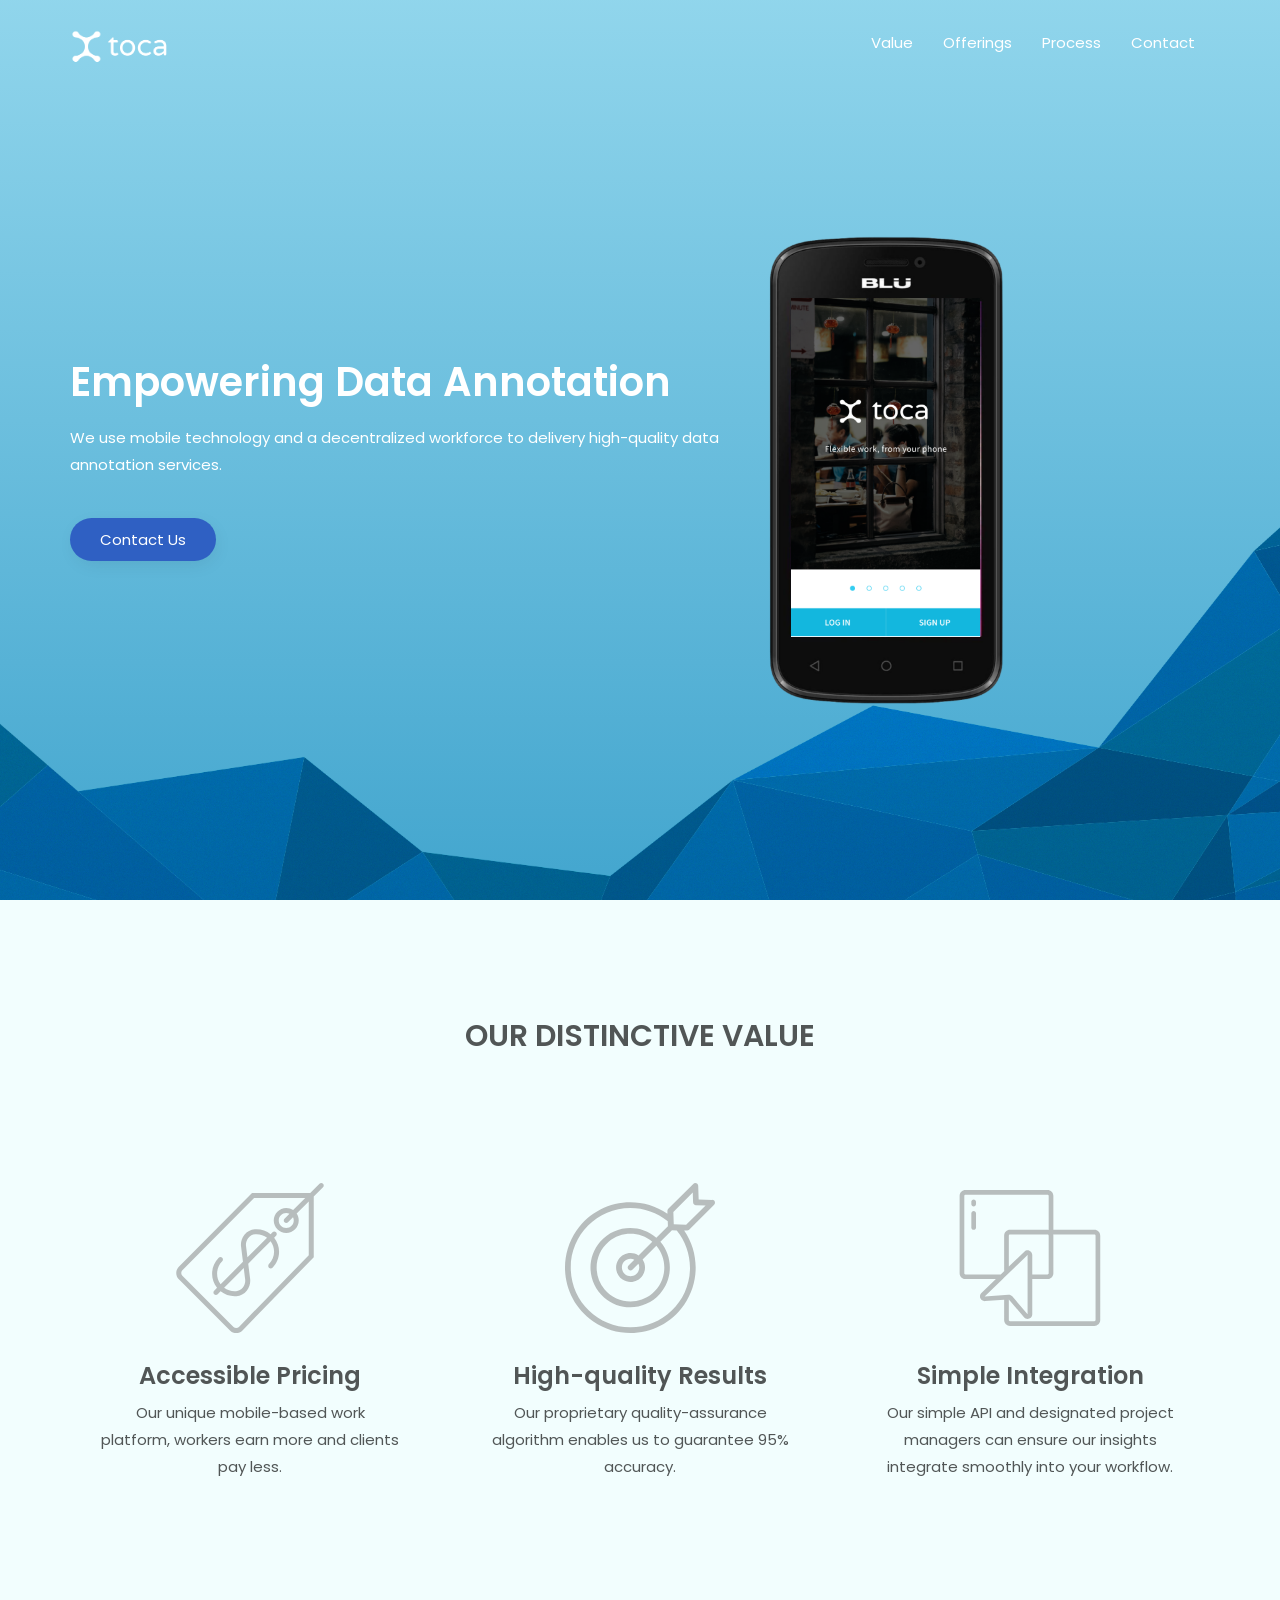
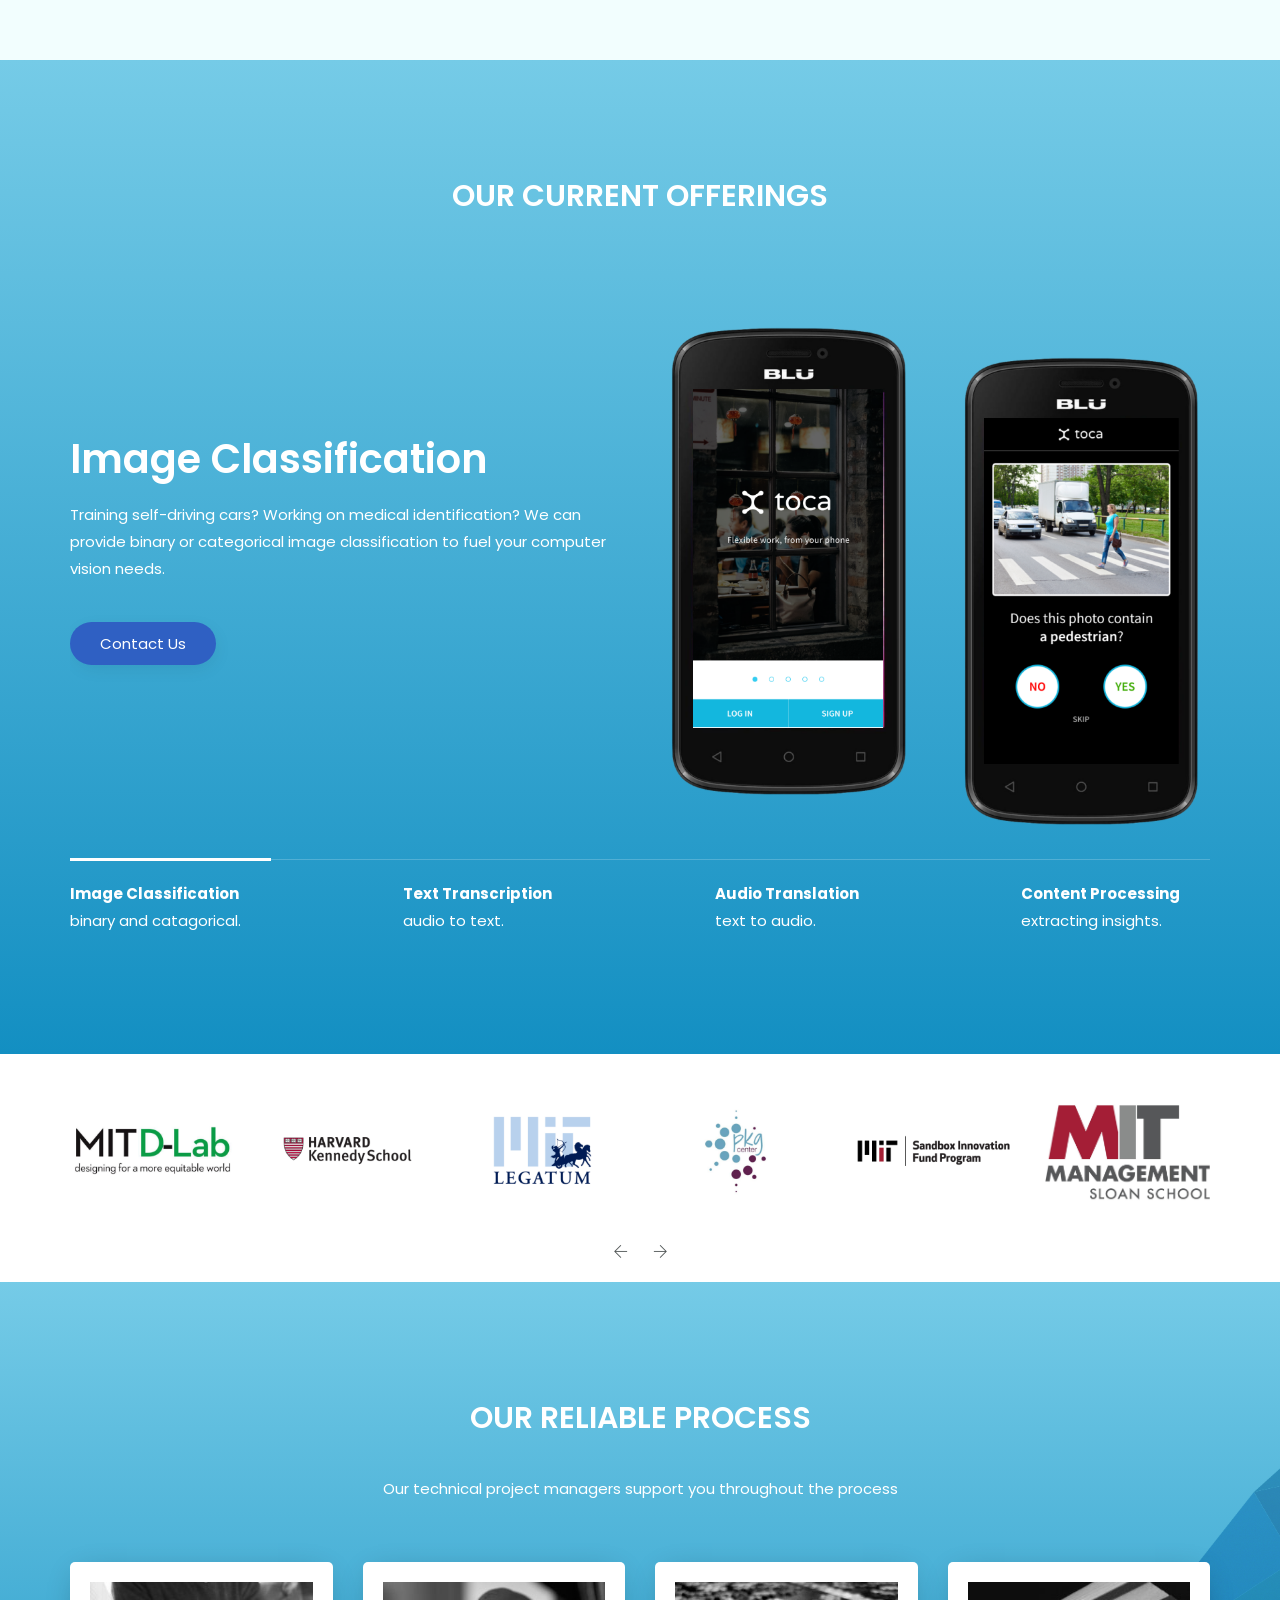
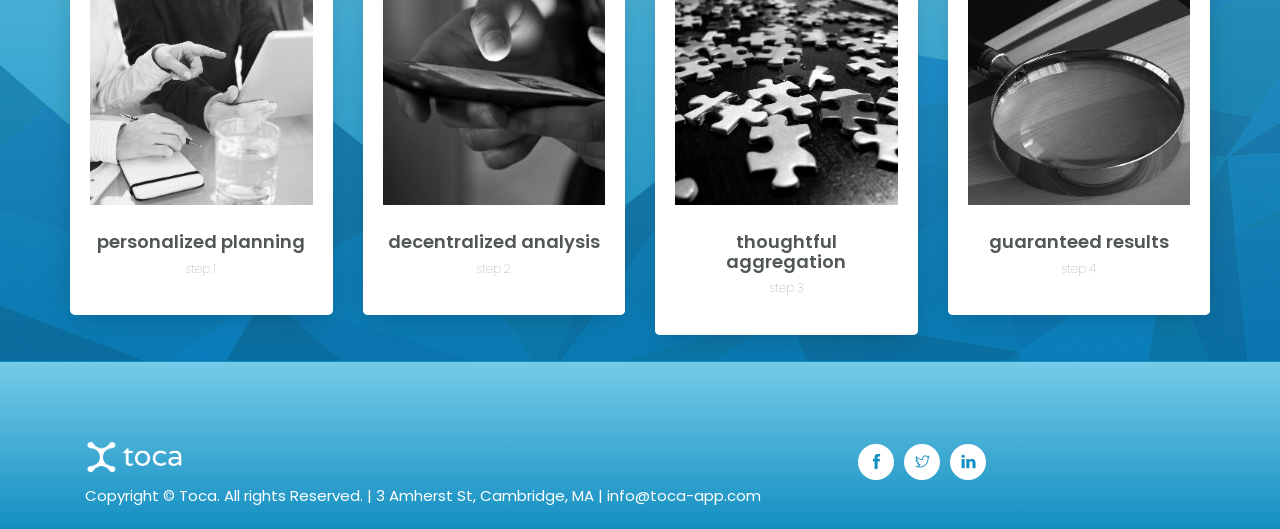
<file: index.html>
<!doctype html>
<html class="no-js" lang="zxx">

<head>
    <!-- Global site tag (gtag.js) - Google Analytics -->
    <script async src="https://www.googletagmanager.com/gtag/js?id=UA-131176114-1"></script>
    <script>
        window.dataLayer = window.dataLayer || [];

        function gtag() {
            dataLayer.push(arguments);
        }
        gtag('js', new Date());

        gtag('config', 'UA-131176114-1');
        gtag('send', 'pageview');
    </script>

    <meta charset="utf-8">
    <meta name="author" content="Toca-App">
    <meta name="description" content="Data annotation service company">
    <meta http-equiv="x-ua-compatible" content="ie=edge">
    <meta name="viewport" content="width=device-width, initial-scale=1.0">
    <title>Toca: Client Page</title>
    <link rel="apple-touch-icon" href="images/apple-touch-icon.png">
    <link rel="shortcut icon" type="image/ico" href="images/favicon.png" />
    <link rel="stylesheet" href="css/bootstrap.min.css">
    <link rel="stylesheet" href="css/owl.carousel.min.css">
    <link rel="stylesheet" href="css/themify-icons.css">
    <link rel="stylesheet" href="css/magnific-popup.css">
    <link rel="stylesheet" href="css/animate.css">
    <link rel="stylesheet" href="css/normalize.css">
    <link rel="stylesheet" href="style.css">
    <link rel="stylesheet" href="css/responsive.css">
    <script src="js/vendor/modernizr-2.8.3.min.js"></script>
</head>

<body data-spy="scroll" data-target="#primary-menu">
    <div class="preloader">
        <div class="sk-folding-cube">
            <div class="sk-cube1 sk-cube"></div>
            <div class="sk-cube2 sk-cube"></div>
            <div class="sk-cube4 sk-cube"></div>
            <div class="sk-cube3 sk-cube"></div>
        </div>
    </div>
    <div class="mainmenu-area" data-spy="affix" data-offset-top="100">
        <div class="container">
            <div class="navbar-header">
                <a href="#" class="navbar-brand logo">
                    <img src="images/icon.png" width="100px">
                </a>
            </div>
            <nav class="collapse navbar-collapse navbar-mobile" id="primary-menu">
                <ul class="nav navbar-nav navbar-right">
                    <li><a href="#value">Value</a></li>
                    <li><a href="#offerings">Offerings</a></li>
                    <li><a href="#process">Process</a></li>
                    <li><a href="contact.html">Contact</a></li>
                </ul>
            </nav>
        </div>
    </div>
    <header class="header-area overlay full-height relative v-center" id="home-page">
        <div class="absolute anlge-bg"></div>
        <div class="container">
            <div class="row v-center">
                <div class="col-xs-12 col-md-7 header-text">
                    <h2>Empowering Data Annotation</h2>
                    <p>We use mobile technology and a decentralized workforce to delivery high-quality data annotation services.</p>
                    <a href="contact.html" class="button">Contact Us</a>
                </div>
                <div class="col-xs-6 col-md-3 phone-img">
                    <div class="phone-img" data-animation="animated fadeInRight">
                        <img src="images/offerings/screen-log.png" alt="">
                    </div>
                </div>
            </div>
        </div>
    </header>
    <section class="gray-bg section-padding" id="value">
        <div class="container">
            <div class="row">
                <div class="col-xs-12 col-sm-6 col-sm-offset-3 text-center">
                    <div class="page-title">
                        <h2>Our Distinctive Value</h2>
                    </div>
                </div>
            </div>
            <div class="row">
                <div class="col-xs-12 col-sm-6 col-md-4">
                    <div class="box">
                        <div class="box-icon">
                            <img src="images/value/price.svg" alt="" width="150">
                        </div>
                        <h3>Accessible Pricing</h3>
                        <p>Our unique mobile-based work platform, workers earn more and clients pay less.</p>
                    </div>
                </div>
                <div class="col-xs-12 col-sm-6 col-md-4">
                    <div class="box">
                        <div class="box-icon">
                            <img src="images/value/quality.svg" alt="" width="150">
                        </div>
                        <h3>High-quality Results</h3>
                        <p>Our proprietary quality-assurance algorithm enables us to guarantee 95% accuracy.</p>
                    </div>
                </div>
                <div class="col-xs-12 col-sm-6 col-md-4">
                    <div class="box">
                        <div class="box-icon">
                            <img src="images/value/integration.svg" alt="" width="150">
                        </div>
                        <h3>Simple Integration</h3>
                        <p>Our simple API and designated project managers can ensure our insights integrate smoothly into your workflow.</p>
                    </div>
                </div>
            </div>
        </div>
    </section>
    <section class="angle-bg sky-bg section-padding" id="offerings">
        <div class="container">
            <div class="row">
                <div class="col-xs-12 col-sm-6 col-sm-offset-3 text-center">
                    <div class="page-title">
                        <h2>Our Current Offerings</h2>
                    </div>
                </div>
            </div>
            <div class="row">
                <div class="col-xs-12">
                    <div id="caption_slide" class="carousel slide caption-slider" data-ride="carousel">
                        <div class="carousel-inner" role="listbox">
                            <div class="item active row">
                                <div class="v-center">
                                    <div class="col-xs-12 col-md-6">
                                        <div class="caption-title" data-animation="animated fadeInUp">
                                            <h2>Image Classification</h2>
                                        </div>
                                        <div class="caption-desc" data-animation="animated fadeInUp">
                                            <p>Training self-driving cars? Working on medical identification? We can provide binary or categorical image classification to fuel your computer vision needs.</p>
                                        </div>
                                        <div class="caption-button" data-animation="animated fadeInUp">
                                            <a href="contact.html" class="button">Contact Us</a>
                                        </div>
                                    </div>
                                    <div class="col-xs-6 col-md-3">
                                        <div class="caption-photo one" data-animation="animated fadeInRight">
                                            <img src="images/offerings/screen-log.png" alt="">
                                        </div>
                                    </div>
                                    <div class="col-xs-6 col-md-3">
                                        <div class="caption-photo two" data-animation="animated fadeInRight">
                                            <img src="images/offerings/screen-image.png" alt="">
                                        </div>
                                    </div>
                                </div>
                            </div>
                            <div class="item row">
                                <div class="v-center">
                                    <div class="col-xs-12 col-md-6">
                                        <div class="caption-title" data-animation="animated fadeInUp">
                                            <h2>Text Transcription</h2>
                                        </div>
                                        <div class="caption-desc" data-animation="animated fadeInUp">
                                            <p>Voice recognition? Instant translations? We can provide text transcription services to fuel your natural language processing development. </p>
                                        </div>
                                        <div class="caption-button" data-animation="animated fadeInUp">
                                            <a href="contact.html" class="button">Contact Us</a>
                                        </div>
                                    </div>
                                    <div class="col-xs-6 col-md-3">
                                        <div class="caption-photo one" data-animation="animated fadeInRight">
                                            <img src="images/offerings/screen-log.png" alt="">
                                        </div>
                                    </div>
                                    <div class="col-xs-6 col-md-3">
                                        <div class="caption-photo two" data-animation="animated fadeInRight">
                                            <img src="images/offerings/screen-text.png" alt="">
                                        </div>
                                    </div>
                                </div>
                            </div>
                            <div class="item row">
                                <div class="v-center">
                                    <div class="col-xs-12 col-md-6">
                                        <div class="caption-title" data-animation="animated fadeInUp">
                                            <h2>Audio Translation</h2>
                                        </div>
                                        <div class="caption-desc" data-animation="animated fadeInUp">
                                            <p>Voice rendering? Personal assistant development? We can provide audio translation to fuel your AI development.</p>
                                        </div>
                                        <div class="caption-button" data-animation="animated fadeInUp">
                                            <a href="contact.html" class="button">Contact Us</a>
                                        </div>
                                    </div>
                                    <div class="col-xs-6 col-md-3">
                                        <div class="caption-photo one" data-animation="animated fadeInRight">
                                            <img src="images/offerings/screen-log.png" alt="">
                                        </div>
                                    </div>
                                    <div class="col-xs-6 col-md-3">
                                        <div class="caption-photo two" data-animation="animated fadeInRight">
                                            <img src="images/offerings/screen-audio.png" alt="">
                                        </div>
                                    </div>
                                </div>
                            </div>
                            <div class="item row">
                                <div class="v-center">
                                    <div class="col-xs-12 col-md-6">
                                        <div class="caption-title" data-animation="animated fadeInUp">
                                            <h2>Content Processing</h2>
                                        </div>
                                        <div class="caption-desc" data-animation="animated fadeInUp">
                                            <p>Document classification? Summarizing? We can provide content processing to simplify your processes and workflows.</p>
                                        </div>
                                        <div class="caption-button" data-animation="animated fadeInUp">
                                            <a href="contact.html" class="button">Contact Us</a>
                                        </div>
                                    </div>
                                    <div class="col-xs-6 col-md-3">
                                        <div class="caption-photo one" data-animation="animated fadeInRight">
                                            <img src="images/offerings/screen-log.png" alt="">
                                        </div>
                                    </div>
                                    <div class="col-xs-6 col-md-3">
                                        <div class="caption-photo two" data-animation="animated fadeInRight">
                                            <img src="images/offerings/screen-menu-2.png" alt="">
                                        </div>
                                    </div>
                                </div>
                            </div>
                        </div>
                        <ol class="carousel-indicators caption-indector">
                            <li data-target="#caption_slide" data-slide-to="0" class="active">
                                <strong>Image Classification </strong> binary and catagorical.
                            </li>
                            <li data-target="#caption_slide" data-slide-to="1">
                                <strong>Text Transcription </strong> audio to text.
                            </li>
                            <li data-target="#caption_slide" data-slide-to="2">
                                <strong>Audio Translation </strong> text to audio.
                            </li>
                            <li data-target="#caption_slide" data-slide-to="3">
                                <strong>Content Processing</strong> extracting insights.
                            </li>
                        </ol>
                    </div>
                </div>
            </div>
        </div>
    </section>

    <section class="network-panel" id="network-panel">
        <div class="container">
            <div class="row text-center">
                <div class="col-xs-12">
                    <div class="clients">
                        <div class="item">
                            <img src="images/network/dlab.png" alt="D-Lab">
                        </div>
                        <div class="item">
                            <img src="images/network/hks.png" alt="Harvard Kennedy School">
                        </div>
                        <div class="item">
                            <img src="images/network/legatum.png" alt="Legatum Center">
                        </div>
                        <div class="item">
                            <img src="images/network/pkg.png" alt="PKG Center">
                        </div>
                        <div class="item">
                            <img src="images/network/sandbox.png" alt="Sandbox">
                        </div>
                        <div class="item">
                            <img src="images/network/mit_sloan_logo.jpg" alt="MIT Sloan">
                        </div>
                    </div>
                </div>
            </div>
        </div>
    </section>

    <section class="footer-area relative sky-bg full-height-footer" id="process">
        <div class="absolute footer-bg"></div>
        <div class="footer-top">
            <div class="container">
                <div class="row">
                    <div class="col-xs-12 col-sm-6 col-sm-offset-3 text-center">
                        <div class="page-title">
                            <h2>Our Reliable Process</h2>
                            <p>Our technical project managers support you throughout the process</p>
                        </div>
                    </div>
                </div>
                <div class="row">
                    <div class="col-xs-12 col-sm-6 col-md-3">
                        <div class="single-step">
                            <div class="step-photo">
                                <img src="images/process/conversation.jpg" alt="">
                            </div>
                            <div>
                                </br>
                                <h4>personalized planning</h4>
                                <h6>step 1</h6>
                            </div>
                            <h5 class="social-menu">
                                through a personal conversation, we will craft a service plan together.
                            </h5>
                        </div>
                    </div>
                    <div class="col-xs-12 col-sm-6 col-md-3">
                        <div class="single-step">
                            <div class="step-photo">
                                <img src="images/process/decentralized.jpg" alt="">
                            </div>
                            <div>
                                </br>
                                <h4>decentralized analysis</h4>
                                <h6>step 2</h6>
                            </div>
                            <h5 class="social-menu">
                                leveraging our decentralized workforce, we will get eyes on your data quickly and efficiently.
                            </h5>
                        </div>
                    </div>
                    <div class="col-xs-12 col-sm-6 col-md-3">
                        <div class="single-step">
                            <div class="step-photo">
                                <img src="images/process/aggregate.jpg" alt="">
                            </div>
                            <div>
                                </br>
                                <h4>thoughtful aggregation</h4>
                                <h6>step 3</h6>
                            </div>
                            <h5 class="social-menu">
                                employing our proprietary aggregation algorithm, we can optimize your results.
                            </h5>
                        </div>
                    </div>
                    <div class="col-xs-12 col-sm-6 col-md-3">
                        <div class="single-step">
                            <div class="step-photo">
                                <img src="images/process/results.jpg" alt="">
                            </div>
                            <div>
                                </br>
                                <h4>guaranteed results</h4>
                                <h6>step 4</h6>
                            </div>
                            <h5 class="social-menu">
                                through our industry-leading process, we guarantee accurate, on-time results.
                            </h5>
                        </div>
                    </div>
                </div>
            </div>
        </div>
        <br>
    </section>
    <footer class="full-height-contact footer-space relative sky-bg" id="contact-page">
        <div class="container">
            <div class="col-xs-12 col-md-8">
                <img src="images/icon.png" width="100px">
                <p>Copyright &copy; Toca. All rights Reserved. | 3 Amherst St, Cambridge, MA | <a href="mailto:info@toca-app.com" style="color: white">info@toca-app.com</a></p>

            </div>
            <div class="col-xs-12 col-md-4">
                <ul class="social-menu">
                    <li><a href="https://www.facebook.com/tocaapp"><i class="ti-facebook"></i></a></li>
                    <li><a href="https://twitter.com/tocaapp"><i class="ti-twitter"></i></a></li>
                    <li><a href="https://www.linkedin.com/company/toca-app/"><i class="ti-linkedin"></i></a></li>
                </ul>
            </div>
        </div>
    </footer>
    <script src="js/vendor/jquery-1.12.4.min.js"></script>
    <script src="js/vendor/bootstrap.min.js"></script>
    <script src="js/owl.carousel.min.js"></script>
    <script src="js/contact-form.js"></script>
    <script src="js/jquery.parallax-1.1.3.js"></script>
    <script src="js/scrollUp.min.js"></script>
    <script src="js/magnific-popup.min.js"></script>
    <script src="js/wow.min.js"></script>
    <script src="js/main.js"></script>
</body>

</html>
</file>
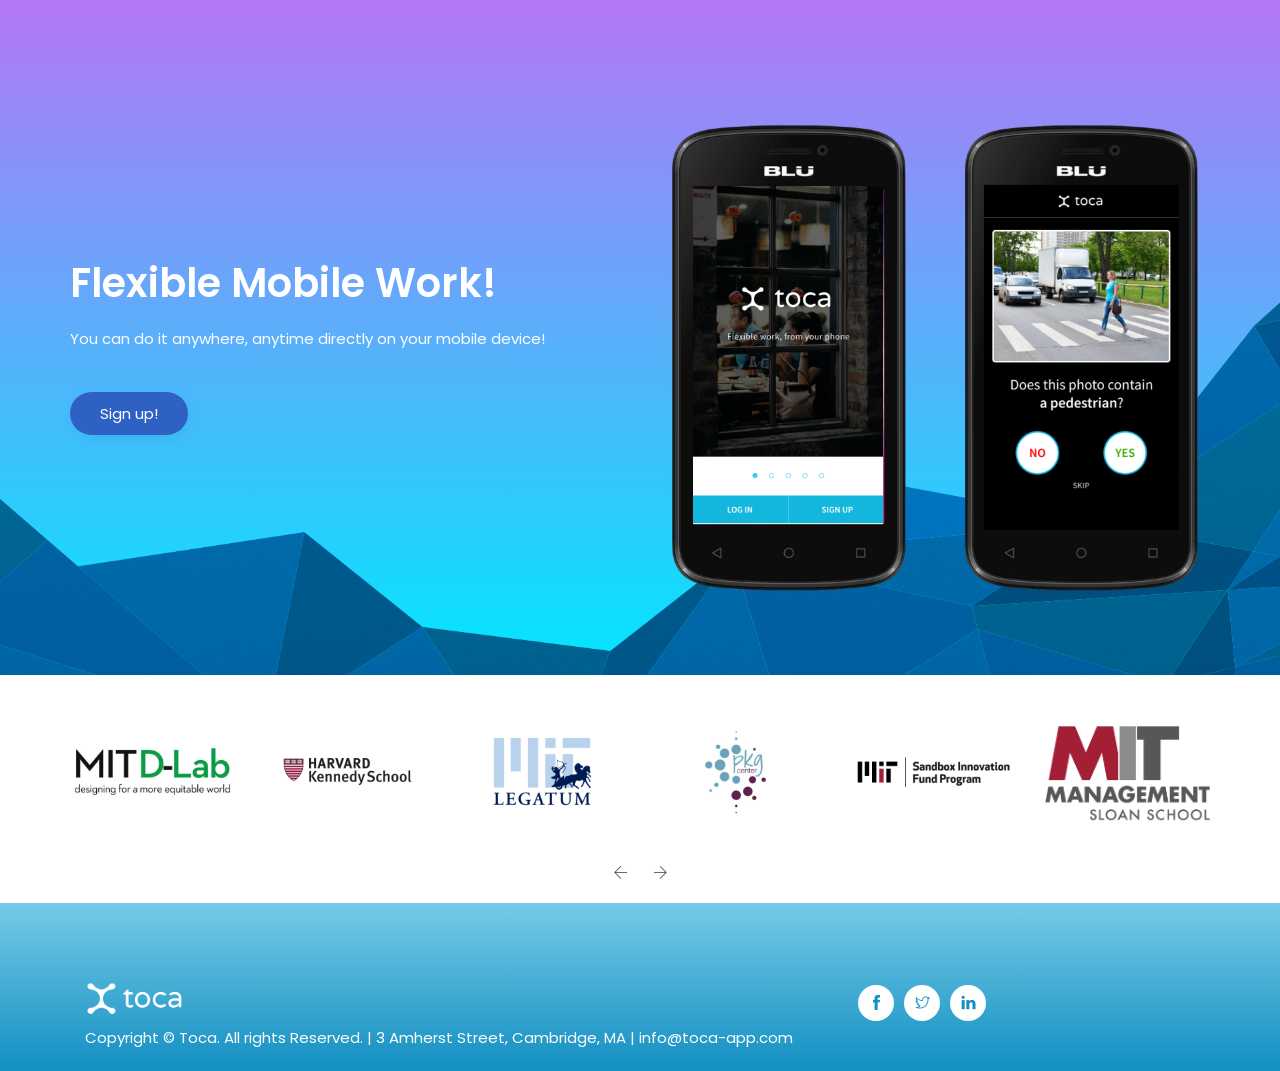
<file: user.html>
<!doctype html>
<html class="no-js" lang="zxx">

<head>
    <!-- Global site tag (gtag.js) - Google Analytics -->
    <script async src="https://www.googletagmanager.com/gtag/js?id=UA-131176114-1"></script>
    <script>
        window.dataLayer = window.dataLayer || [];

        function gtag() {
            dataLayer.push(arguments);
        }
        gtag('js', new Date());

        gtag('config', 'UA-131176114-1');
        gtag('send', 'pageview');
    </script>

    <meta charset="utf-8">
    <meta name="author" content="Toca-App">
    <meta name="description" content="Data annotation service company">
    <meta http-equiv="x-ua-compatible" content="ie=edge">
    <meta name="viewport" content="width=device-width, initial-scale=1.0">
    <title>Toca: User Page</title>
    <link rel="apple-touch-icon" href="images/apple-touch-icon.png">
    <link rel="shortcut icon" type="image/ico" href="images/favicon.png" />
    <link rel="stylesheet" href="css/bootstrap.min.css">
    <link rel="stylesheet" href="css/owl.carousel.min.css">
    <link rel="stylesheet" href="css/themify-icons.css">
    <link rel="stylesheet" href="css/magnific-popup.css">
    <link rel="stylesheet" href="css/animate.css">
    <link rel="stylesheet" href="css/normalize.css">
    <link rel="stylesheet" href="style.css">
    <link rel="stylesheet" href="css/responsive.css">
    <script src="js/vendor/modernizr-2.8.3.min.js"></script>
</head>

<body data-spy="scroll" data-target="#primary-menu">
    <div class="preloader">
        <div class="sk-folding-cube">
            <div class="sk-cube1 sk-cube"></div>
            <div class="sk-cube2 sk-cube"></div>
            <div class="sk-cube4 sk-cube"></div>
            <div class="sk-cube3 sk-cube"></div>
        </div>
    </div>
    <header class="header-area bright-blue-bg relative v-center part-height" id="home-page">
        <div class="absolute anlge-bg"></div>
        <div class="container">
            <div class="row v-center">
                <div class="col-xs-12 col-md-6 header-text">
                    <h2> Flexible Mobile Work!</h2>
                    <p>You can do it anywhere, anytime directly on your mobile device!</p>
                    <a href="exp_a.html" class="button">Sign up!</a>
                </div>
                <div class="col-xs-6 col-md-3">
                    <div class="caption-photo one phone-flexible left" data-animation="animated fadeInRight">
                        <img src="images/offerings/screen-log.png" alt="">
                    </div>
                </div>
                <div class="col-xs-6 col-md-3">
                    <div class="caption-photo two phone-flexible right" data-animation="animated fadeInRight">
                        <img src="images/offerings/screen-image.png" alt="">
                    </div>
                </div>
            </div>
        </div>
    </header>
    <section class="network-panel" id="network-panel">
        <div class="container">
            <div class="row text-center">
                <div class="col-xs-12">
                    <div class="clients">
                        <div class="item">
                            <img src="images/network/dlab.png" alt="D-Lab">
                        </div>
                        <div class="item">
                            <img src="images/network/hks.png" alt="Harvard Kennedy School">
                        </div>
                        <div class="item">
                            <img src="images/network/legatum.png" alt="Legatum Center">
                        </div>
                        <div class="item">
                            <img src="images/network/pkg.png" alt="PKG Center">
                        </div>
                        <div class="item">
                            <img src="images/network/sandbox.png" alt="Sandbox">
                        </div>
                        <div class="item">
                            <img src="images/network/mit_sloan_logo.jpg" alt="MIT Sloan">
                        </div>
                    </div>
                </div>
            </div>
        </div>
    </section>
    <footer class="full-height-contact footer-space relative sky-bg" id="contact-page">
        <div class="container">
            <div class="col-xs-12 col-md-8">
                <img src="images/icon.png" width="100px">
                <p>Copyright &copy; Toca. All rights Reserved. | 3 Amherst Street, Cambridge, MA | <a href="mailto:info@toca-app.com" style="color: white">info@toca-app.com</a></p>

            </div>
            <div class="col-xs-12 col-md-4">
                <ul class="social-menu">
                    <li><a href="https://www.facebook.com/tocaapp"><i class="ti-facebook"></i></a></li>
                    <li><a href="https://twitter.com/tocaapp"><i class="ti-twitter"></i></a></li>
                    <li><a href="https://www.linkedin.com/company/toca-app/"><i class="ti-linkedin"></i></a></li>
                </ul>
            </div>
        </div>
    </footer>
    <script src="js/vendor/jquery-1.12.4.min.js"></script>
    <script src="js/vendor/bootstrap.min.js"></script>
    <script src="js/owl.carousel.min.js"></script>
    <script src="js/contact-form.js"></script>
    <script src="js/jquery.parallax-1.1.3.js"></script>
    <script src="js/scrollUp.min.js"></script>
    <script src="js/magnific-popup.min.js"></script>
    <script src="js/wow.min.js"></script>
    <script src="js/main.js"></script>
</body>

</html>
</file>
<file: css/themify-icons.css>
@font-face {
	font-family: 'themify';
	src:url('../fonts/themify.eot?-fvbane');
	src:url('../fonts/themify.eot?#iefix-fvbane') format('embedded-opentype'),
		url('../fonts/themify.woff?-fvbane') format('woff'),
		url('../fonts/themify.ttf?-fvbane') format('truetype'),
		url('../fonts/themify.svg?-fvbane#themify') format('svg');
	font-weight: normal;
	font-style: normal;
}

[class^="ti-"], [class*=" ti-"] {
	font-family: 'themify';
	speak: none;
	font-style: normal;
	font-weight: normal;
	font-variant: normal;
	text-transform: none;
	line-height: 1;

	/* Better Font Rendering =========== */
	-webkit-font-smoothing: antialiased;
	-moz-osx-font-smoothing: grayscale;
}

.ti-wand:before {
	content: "\e600";
}
.ti-volume:before {
	content: "\e601";
}
.ti-user:before {
	content: "\e602";
}
.ti-unlock:before {
	content: "\e603";
}
.ti-unlink:before {
	content: "\e604";
}
.ti-trash:before {
	content: "\e605";
}
.ti-thought:before {
	content: "\e606";
}
.ti-target:before {
	content: "\e607";
}
.ti-tag:before {
	content: "\e608";
}
.ti-tablet:before {
	content: "\e609";
}
.ti-star:before {
	content: "\e60a";
}
.ti-spray:before {
	content: "\e60b";
}
.ti-signal:before {
	content: "\e60c";
}
.ti-shopping-cart:before {
	content: "\e60d";
}
.ti-shopping-cart-full:before {
	content: "\e60e";
}
.ti-settings:before {
	content: "\e60f";
}
.ti-search:before {
	content: "\e610";
}
.ti-zoom-in:before {
	content: "\e611";
}
.ti-zoom-out:before {
	content: "\e612";
}
.ti-cut:before {
	content: "\e613";
}
.ti-ruler:before {
	content: "\e614";
}
.ti-ruler-pencil:before {
	content: "\e615";
}
.ti-ruler-alt:before {
	content: "\e616";
}
.ti-bookmark:before {
	content: "\e617";
}
.ti-bookmark-alt:before {
	content: "\e618";
}
.ti-reload:before {
	content: "\e619";
}
.ti-plus:before {
	content: "\e61a";
}
.ti-pin:before {
	content: "\e61b";
}
.ti-pencil:before {
	content: "\e61c";
}
.ti-pencil-alt:before {
	content: "\e61d";
}
.ti-paint-roller:before {
	content: "\e61e";
}
.ti-paint-bucket:before {
	content: "\e61f";
}
.ti-na:before {
	content: "\e620";
}
.ti-mobile:before {
	content: "\e621";
}
.ti-minus:before {
	content: "\e622";
}
.ti-medall:before {
	content: "\e623";
}
.ti-medall-alt:before {
	content: "\e624";
}
.ti-marker:before {
	content: "\e625";
}
.ti-marker-alt:before {
	content: "\e626";
}
.ti-arrow-up:before {
	content: "\e627";
}
.ti-arrow-right:before {
	content: "\e628";
}
.ti-arrow-left:before {
	content: "\e629";
}
.ti-arrow-down:before {
	content: "\e62a";
}
.ti-lock:before {
	content: "\e62b";
}
.ti-location-arrow:before {
	content: "\e62c";
}
.ti-link:before {
	content: "\e62d";
}
.ti-layout:before {
	content: "\e62e";
}
.ti-layers:before {
	content: "\e62f";
}
.ti-layers-alt:before {
	content: "\e630";
}
.ti-key:before {
	content: "\e631";
}
.ti-import:before {
	content: "\e632";
}
.ti-image:before {
	content: "\e633";
}
.ti-heart:before {
	content: "\e634";
}
.ti-heart-broken:before {
	content: "\e635";
}
.ti-hand-stop:before {
	content: "\e636";
}
.ti-hand-open:before {
	content: "\e637";
}
.ti-hand-drag:before {
	content: "\e638";
}
.ti-folder:before {
	content: "\e639";
}
.ti-flag:before {
	content: "\e63a";
}
.ti-flag-alt:before {
	content: "\e63b";
}
.ti-flag-alt-2:before {
	content: "\e63c";
}
.ti-eye:before {
	content: "\e63d";
}
.ti-export:before {
	content: "\e63e";
}
.ti-exchange-vertical:before {
	content: "\e63f";
}
.ti-desktop:before {
	content: "\e640";
}
.ti-cup:before {
	content: "\e641";
}
.ti-crown:before {
	content: "\e642";
}
.ti-comments:before {
	content: "\e643";
}
.ti-comment:before {
	content: "\e644";
}
.ti-comment-alt:before {
	content: "\e645";
}
.ti-close:before {
	content: "\e646";
}
.ti-clip:before {
	content: "\e647";
}
.ti-angle-up:before {
	content: "\e648";
}
.ti-angle-right:before {
	content: "\e649";
}
.ti-angle-left:before {
	content: "\e64a";
}
.ti-angle-down:before {
	content: "\e64b";
}
.ti-check:before {
	content: "\e64c";
}
.ti-check-box:before {
	content: "\e64d";
}
.ti-camera:before {
	content: "\e64e";
}
.ti-announcement:before {
	content: "\e64f";
}
.ti-brush:before {
	content: "\e650";
}
.ti-briefcase:before {
	content: "\e651";
}
.ti-bolt:before {
	content: "\e652";
}
.ti-bolt-alt:before {
	content: "\e653";
}
.ti-blackboard:before {
	content: "\e654";
}
.ti-bag:before {
	content: "\e655";
}
.ti-move:before {
	content: "\e656";
}
.ti-arrows-vertical:before {
	content: "\e657";
}
.ti-arrows-horizontal:before {
	content: "\e658";
}
.ti-fullscreen:before {
	content: "\e659";
}
.ti-arrow-top-right:before {
	content: "\e65a";
}
.ti-arrow-top-left:before {
	content: "\e65b";
}
.ti-arrow-circle-up:before {
	content: "\e65c";
}
.ti-arrow-circle-right:before {
	content: "\e65d";
}
.ti-arrow-circle-left:before {
	content: "\e65e";
}
.ti-arrow-circle-down:before {
	content: "\e65f";
}
.ti-angle-double-up:before {
	content: "\e660";
}
.ti-angle-double-right:before {
	content: "\e661";
}
.ti-angle-double-left:before {
	content: "\e662";
}
.ti-angle-double-down:before {
	content: "\e663";
}
.ti-zip:before {
	content: "\e664";
}
.ti-world:before {
	content: "\e665";
}
.ti-wheelchair:before {
	content: "\e666";
}
.ti-view-list:before {
	content: "\e667";
}
.ti-view-list-alt:before {
	content: "\e668";
}
.ti-view-grid:before {
	content: "\e669";
}
.ti-uppercase:before {
	content: "\e66a";
}
.ti-upload:before {
	content: "\e66b";
}
.ti-underline:before {
	content: "\e66c";
}
.ti-truck:before {
	content: "\e66d";
}
.ti-timer:before {
	content: "\e66e";
}
.ti-ticket:before {
	content: "\e66f";
}
.ti-thumb-up:before {
	content: "\e670";
}
.ti-thumb-down:before {
	content: "\e671";
}
.ti-text:before {
	content: "\e672";
}
.ti-stats-up:before {
	content: "\e673";
}
.ti-stats-down:before {
	content: "\e674";
}
.ti-split-v:before {
	content: "\e675";
}
.ti-split-h:before {
	content: "\e676";
}
.ti-smallcap:before {
	content: "\e677";
}
.ti-shine:before {
	content: "\e678";
}
.ti-shift-right:before {
	content: "\e679";
}
.ti-shift-left:before {
	content: "\e67a";
}
.ti-shield:before {
	content: "\e67b";
}
.ti-notepad:before {
	content: "\e67c";
}
.ti-server:before {
	content: "\e67d";
}
.ti-quote-right:before {
	content: "\e67e";
}
.ti-quote-left:before {
	content: "\e67f";
}
.ti-pulse:before {
	content: "\e680";
}
.ti-printer:before {
	content: "\e681";
}
.ti-power-off:before {
	content: "\e682";
}
.ti-plug:before {
	content: "\e683";
}
.ti-pie-chart:before {
	content: "\e684";
}
.ti-paragraph:before {
	content: "\e685";
}
.ti-panel:before {
	content: "\e686";
}
.ti-package:before {
	content: "\e687";
}
.ti-music:before {
	content: "\e688";
}
.ti-music-alt:before {
	content: "\e689";
}
.ti-mouse:before {
	content: "\e68a";
}
.ti-mouse-alt:before {
	content: "\e68b";
}
.ti-money:before {
	content: "\e68c";
}
.ti-microphone:before {
	content: "\e68d";
}
.ti-menu:before {
	content: "\e68e";
}
.ti-menu-alt:before {
	content: "\e68f";
}
.ti-map:before {
	content: "\e690";
}
.ti-map-alt:before {
	content: "\e691";
}
.ti-loop:before {
	content: "\e692";
}
.ti-location-pin:before {
	content: "\e693";
}
.ti-list:before {
	content: "\e694";
}
.ti-light-bulb:before {
	content: "\e695";
}
.ti-Italic:before {
	content: "\e696";
}
.ti-info:before {
	content: "\e697";
}
.ti-infinite:before {
	content: "\e698";
}
.ti-id-badge:before {
	content: "\e699";
}
.ti-hummer:before {
	content: "\e69a";
}
.ti-home:before {
	content: "\e69b";
}
.ti-help:before {
	content: "\e69c";
}
.ti-headphone:before {
	content: "\e69d";
}
.ti-harddrives:before {
	content: "\e69e";
}
.ti-harddrive:before {
	content: "\e69f";
}
.ti-gift:before {
	content: "\e6a0";
}
.ti-game:before {
	content: "\e6a1";
}
.ti-filter:before {
	content: "\e6a2";
}
.ti-files:before {
	content: "\e6a3";
}
.ti-file:before {
	content: "\e6a4";
}
.ti-eraser:before {
	content: "\e6a5";
}
.ti-envelope:before {
	content: "\e6a6";
}
.ti-download:before {
	content: "\e6a7";
}
.ti-direction:before {
	content: "\e6a8";
}
.ti-direction-alt:before {
	content: "\e6a9";
}
.ti-dashboard:before {
	content: "\e6aa";
}
.ti-control-stop:before {
	content: "\e6ab";
}
.ti-control-shuffle:before {
	content: "\e6ac";
}
.ti-control-play:before {
	content: "\e6ad";
}
.ti-control-pause:before {
	content: "\e6ae";
}
.ti-control-forward:before {
	content: "\e6af";
}
.ti-control-backward:before {
	content: "\e6b0";
}
.ti-cloud:before {
	content: "\e6b1";
}
.ti-cloud-up:before {
	content: "\e6b2";
}
.ti-cloud-down:before {
	content: "\e6b3";
}
.ti-clipboard:before {
	content: "\e6b4";
}
.ti-car:before {
	content: "\e6b5";
}
.ti-calendar:before {
	content: "\e6b6";
}
.ti-book:before {
	content: "\e6b7";
}
.ti-bell:before {
	content: "\e6b8";
}
.ti-basketball:before {
	content: "\e6b9";
}
.ti-bar-chart:before {
	content: "\e6ba";
}
.ti-bar-chart-alt:before {
	content: "\e6bb";
}
.ti-back-right:before {
	content: "\e6bc";
}
.ti-back-left:before {
	content: "\e6bd";
}
.ti-arrows-corner:before {
	content: "\e6be";
}
.ti-archive:before {
	content: "\e6bf";
}
.ti-anchor:before {
	content: "\e6c0";
}
.ti-align-right:before {
	content: "\e6c1";
}
.ti-align-left:before {
	content: "\e6c2";
}
.ti-align-justify:before {
	content: "\e6c3";
}
.ti-align-center:before {
	content: "\e6c4";
}
.ti-alert:before {
	content: "\e6c5";
}
.ti-alarm-clock:before {
	content: "\e6c6";
}
.ti-agenda:before {
	content: "\e6c7";
}
.ti-write:before {
	content: "\e6c8";
}
.ti-window:before {
	content: "\e6c9";
}
.ti-widgetized:before {
	content: "\e6ca";
}
.ti-widget:before {
	content: "\e6cb";
}
.ti-widget-alt:before {
	content: "\e6cc";
}
.ti-wallet:before {
	content: "\e6cd";
}
.ti-video-clapper:before {
	content: "\e6ce";
}
.ti-video-camera:before {
	content: "\e6cf";
}
.ti-vector:before {
	content: "\e6d0";
}
.ti-themify-logo:before {
	content: "\e6d1";
}
.ti-themify-favicon:before {
	content: "\e6d2";
}
.ti-themify-favicon-alt:before {
	content: "\e6d3";
}
.ti-support:before {
	content: "\e6d4";
}
.ti-stamp:before {
	content: "\e6d5";
}
.ti-split-v-alt:before {
	content: "\e6d6";
}
.ti-slice:before {
	content: "\e6d7";
}
.ti-shortcode:before {
	content: "\e6d8";
}
.ti-shift-right-alt:before {
	content: "\e6d9";
}
.ti-shift-left-alt:before {
	content: "\e6da";
}
.ti-ruler-alt-2:before {
	content: "\e6db";
}
.ti-receipt:before {
	content: "\e6dc";
}
.ti-pin2:before {
	content: "\e6dd";
}
.ti-pin-alt:before {
	content: "\e6de";
}
.ti-pencil-alt2:before {
	content: "\e6df";
}
.ti-palette:before {
	content: "\e6e0";
}
.ti-more:before {
	content: "\e6e1";
}
.ti-more-alt:before {
	content: "\e6e2";
}
.ti-microphone-alt:before {
	content: "\e6e3";
}
.ti-magnet:before {
	content: "\e6e4";
}
.ti-line-double:before {
	content: "\e6e5";
}
.ti-line-dotted:before {
	content: "\e6e6";
}
.ti-line-dashed:before {
	content: "\e6e7";
}
.ti-layout-width-full:before {
	content: "\e6e8";
}
.ti-layout-width-default:before {
	content: "\e6e9";
}
.ti-layout-width-default-alt:before {
	content: "\e6ea";
}
.ti-layout-tab:before {
	content: "\e6eb";
}
.ti-layout-tab-window:before {
	content: "\e6ec";
}
.ti-layout-tab-v:before {
	content: "\e6ed";
}
.ti-layout-tab-min:before {
	content: "\e6ee";
}
.ti-layout-slider:before {
	content: "\e6ef";
}
.ti-layout-slider-alt:before {
	content: "\e6f0";
}
.ti-layout-sidebar-right:before {
	content: "\e6f1";
}
.ti-layout-sidebar-none:before {
	content: "\e6f2";
}
.ti-layout-sidebar-left:before {
	content: "\e6f3";
}
.ti-layout-placeholder:before {
	content: "\e6f4";
}
.ti-layout-menu:before {
	content: "\e6f5";
}
.ti-layout-menu-v:before {
	content: "\e6f6";
}
.ti-layout-menu-separated:before {
	content: "\e6f7";
}
.ti-layout-menu-full:before {
	content: "\e6f8";
}
.ti-layout-media-right-alt:before {
	content: "\e6f9";
}
.ti-layout-media-right:before {
	content: "\e6fa";
}
.ti-layout-media-overlay:before {
	content: "\e6fb";
}
.ti-layout-media-overlay-alt:before {
	content: "\e6fc";
}
.ti-layout-media-overlay-alt-2:before {
	content: "\e6fd";
}
.ti-layout-media-left-alt:before {
	content: "\e6fe";
}
.ti-layout-media-left:before {
	content: "\e6ff";
}
.ti-layout-media-center-alt:before {
	content: "\e700";
}
.ti-layout-media-center:before {
	content: "\e701";
}
.ti-layout-list-thumb:before {
	content: "\e702";
}
.ti-layout-list-thumb-alt:before {
	content: "\e703";
}
.ti-layout-list-post:before {
	content: "\e704";
}
.ti-layout-list-large-image:before {
	content: "\e705";
}
.ti-layout-line-solid:before {
	content: "\e706";
}
.ti-layout-grid4:before {
	content: "\e707";
}
.ti-layout-grid3:before {
	content: "\e708";
}
.ti-layout-grid2:before {
	content: "\e709";
}
.ti-layout-grid2-thumb:before {
	content: "\e70a";
}
.ti-layout-cta-right:before {
	content: "\e70b";
}
.ti-layout-cta-left:before {
	content: "\e70c";
}
.ti-layout-cta-center:before {
	content: "\e70d";
}
.ti-layout-cta-btn-right:before {
	content: "\e70e";
}
.ti-layout-cta-btn-left:before {
	content: "\e70f";
}
.ti-layout-column4:before {
	content: "\e710";
}
.ti-layout-column3:before {
	content: "\e711";
}
.ti-layout-column2:before {
	content: "\e712";
}
.ti-layout-accordion-separated:before {
	content: "\e713";
}
.ti-layout-accordion-merged:before {
	content: "\e714";
}
.ti-layout-accordion-list:before {
	content: "\e715";
}
.ti-ink-pen:before {
	content: "\e716";
}
.ti-info-alt:before {
	content: "\e717";
}
.ti-help-alt:before {
	content: "\e718";
}
.ti-headphone-alt:before {
	content: "\e719";
}
.ti-hand-point-up:before {
	content: "\e71a";
}
.ti-hand-point-right:before {
	content: "\e71b";
}
.ti-hand-point-left:before {
	content: "\e71c";
}
.ti-hand-point-down:before {
	content: "\e71d";
}
.ti-gallery:before {
	content: "\e71e";
}
.ti-face-smile:before {
	content: "\e71f";
}
.ti-face-sad:before {
	content: "\e720";
}
.ti-credit-card:before {
	content: "\e721";
}
.ti-control-skip-forward:before {
	content: "\e722";
}
.ti-control-skip-backward:before {
	content: "\e723";
}
.ti-control-record:before {
	content: "\e724";
}
.ti-control-eject:before {
	content: "\e725";
}
.ti-comments-smiley:before {
	content: "\e726";
}
.ti-brush-alt:before {
	content: "\e727";
}
.ti-youtube:before {
	content: "\e728";
}
.ti-vimeo:before {
	content: "\e729";
}
.ti-twitter:before {
	content: "\e72a";
}
.ti-time:before {
	content: "\e72b";
}
.ti-tumblr:before {
	content: "\e72c";
}
.ti-skype:before {
	content: "\e72d";
}
.ti-share:before {
	content: "\e72e";
}
.ti-share-alt:before {
	content: "\e72f";
}
.ti-rocket:before {
	content: "\e730";
}
.ti-pinterest:before {
	content: "\e731";
}
.ti-new-window:before {
	content: "\e732";
}
.ti-microsoft:before {
	content: "\e733";
}
.ti-list-ol:before {
	content: "\e734";
}
.ti-linkedin:before {
	content: "\e735";
}
.ti-layout-sidebar-2:before {
	content: "\e736";
}
.ti-layout-grid4-alt:before {
	content: "\e737";
}
.ti-layout-grid3-alt:before {
	content: "\e738";
}
.ti-layout-grid2-alt:before {
	content: "\e739";
}
.ti-layout-column4-alt:before {
	content: "\e73a";
}
.ti-layout-column3-alt:before {
	content: "\e73b";
}
.ti-layout-column2-alt:before {
	content: "\e73c";
}
.ti-instagram:before {
	content: "\e73d";
}
.ti-google:before {
	content: "\e73e";
}
.ti-github:before {
	content: "\e73f";
}
.ti-flickr:before {
	content: "\e740";
}
.ti-facebook:before {
	content: "\e741";
}
.ti-dropbox:before {
	content: "\e742";
}
.ti-dribbble:before {
	content: "\e743";
}
.ti-apple:before {
	content: "\e744";
}
.ti-android:before {
	content: "\e745";
}
.ti-save:before {
	content: "\e746";
}
.ti-save-alt:before {
	content: "\e747";
}
.ti-yahoo:before {
	content: "\e748";
}
.ti-wordpress:before {
	content: "\e749";
}
.ti-vimeo-alt:before {
	content: "\e74a";
}
.ti-twitter-alt:before {
	content: "\e74b";
}
.ti-tumblr-alt:before {
	content: "\e74c";
}
.ti-trello:before {
	content: "\e74d";
}
.ti-stack-overflow:before {
	content: "\e74e";
}
.ti-soundcloud:before {
	content: "\e74f";
}
.ti-sharethis:before {
	content: "\e750";
}
.ti-sharethis-alt:before {
	content: "\e751";
}
.ti-reddit:before {
	content: "\e752";
}
.ti-pinterest-alt:before {
	content: "\e753";
}
.ti-microsoft-alt:before {
	content: "\e754";
}
.ti-linux:before {
	content: "\e755";
}
.ti-jsfiddle:before {
	content: "\e756";
}
.ti-joomla:before {
	content: "\e757";
}
.ti-html5:before {
	content: "\e758";
}
.ti-flickr-alt:before {
	content: "\e759";
}
.ti-email:before {
	content: "\e75a";
}
.ti-drupal:before {
	content: "\e75b";
}
.ti-dropbox-alt:before {
	content: "\e75c";
}
.ti-css3:before {
	content: "\e75d";
}
.ti-rss:before {
	content: "\e75e";
}
.ti-rss-alt:before {
	content: "\e75f";
}
</file>
<file: style.css>
/*----------------------------------------------------------------------------------- Template Name: New HTML5 Template, Template URI: http://www.themectg.com Description: This is html5 template Author: Themectg Author URI: http://www.themectg.com Version: 1.0 ----------------------------------------------------------------------------------- CSS INDEX =================== 1. Google font 2. Theme Default CSS 3. Helper-class 4. Button-style 5. Mainmenu-area 6. Section-Background 7. Header-style 8. Headline-style 9. Skills-area 10. Service-area 11. Work-area 12. Team-area 13. Bar-effect-css 14. Masp style 15. Form-style 16. Scroll-To-Top-Button 17. Preloader-css -----------------------------------------------------------------------------------*/


/*----------------- 1. Google font ------------------*/

@import url('https://fonts.googleapis.com/css?family=Poppins:300,400,500,600,700');

/*------------------- 2. Theme Default CSS --------------------*/


/*.circle-icon {
     box-shadow: 0px 9px 32px 0px rgba(0, 0, 0, 0.07);
     padding: 10px;
     width: 100px;
     height: 100px;
     border-radius: 50%;
     margin-bottom: 1.5rem;
     background-color: #FFF;
     color: #f5378e;
     font-size: 48px;
     text-align: center;
     line-height: 80px;
     font-weight: 300;
     transition: all 0.3s ease;
}
 @media (max-width:992px) {
     .circle-icon {
         width: 70px;
         height: 70px;
         font-size: 28px;
         line-height: 50px;
    }
}
 .media-body{
     flex: 1;
     flex-grow: 1;
     flex-shrink: 1;
     flex-basis: 0%;
}
 .ui-steps li:hover .circle-icon {
     background-image: -moz-linear-gradient( 122deg, #e6388e 0%, #fb378e 100%);
     background-image: -webkit-linear-gradient( 122deg, #e6388e 0%, #fb378e 100%);
     background-image: -ms-linear-gradient( 122deg, #e6388e 0%, #fb378e 100%);
     background-image: linear-gradient( 122deg, #e6388e 0%, #fb378e 100%);
     box-shadow: 0px 9px 32px 0px rgba(0, 0, 0, 0.09);
     color: #FFF;
}
 a {
     text-decoration: none;
     outline: none;
     -webkit-transition: 0.4s;
     transition: 0.4s;
     color: #333333;
}
*/


/* To see div outlines: debugging */


/* div {
    outline: 1px solid red;
} */

input:focus,
button:focus,
a:focus,
a:hover {
    text-decoration: none;
    outline: none;
    color: #000000;
}

img {
    max-width: 100%;
    height: auto;
    overflow-x: hidden;
}

h1,
h2,
h3,
h4,
h5,
h6 {
    margin: 0 0 10px;
    font-weight: 600;
}

html,
body {
    height: 100%;
    max-width: 100vw;
    padding: 0px;
    margin: 0;
}

body {
    font-family: 'Poppins', sans-serif;
    font-weight: 400;
    font-size: 15px;
    line-height: 1.8;
    color: #515656;
}


/* Remove Chrome Input Field's Unwanted Yellow Background Color */

input:-webkit-autofill,
input:-webkit-autofill:hover,
input:-webkit-autofill:focus {
    -webkit-box-shadow: 0 0 0px 1000px white inset !important;
}


/** *Helper-Classes **/

.full-height {
    width: 100%;
    height: 100vh;
}

.part-height {
    width: 100%;
    height: 75vh;
}

.relative {
    position: relative;
}

.fixed,
.absolute {
    position: absolute;
    left: 0;
    top: 0;
    width: 100%;
    height: 100%;
}

.fixed {
    position: fixed;
}

.v-center {
    display: -webkit-box;
    display: -ms-flexbox;
    display: flex;
    -webkit-box-align: center;
    -ms-flex-align: center;
    align-items: center;
    -ms-flex-line-pack: center;
    align-content: center;
    -ms-flex-wrap: wrap;
    flex-wrap: wrap
}

.section-padding {
    padding: 120px 0;
}

.social-menu {
    list-style: none;
    margin: 0;
    padding: 10px;
}

.social-menu ul {
    margin-left: 0px;
}

.social-menu li {
    display: inline-block;
    margin: 0 3px;
}

.social-menu li a {
    display: block;
    width: 36px;
    height: 36px;
    text-align: center;
    line-height: 2.5em;
    background-color: #ffffff;
    color: #138fc2;
    border-radius: 100px;
    -webkit-box-shadow: 0 0 0 0 rgba(0, 0, 0, 0.1);
    box-shadow: 0 0 0 0 rgba(0, 0, 0, 0.1);
    font-size: 15px;
}

.social-menu li a:hover {
    background-color: #138fc2;
    color: #ffffff;
    -webkit-box-shadow: 3px 3px 5px 0 rgba(0, 0, 0, 0.1);
    box-shadow: 3px 3px 5px 0 rgba(0, 0, 0, 0.1);
}


/** *Default Background Class **/

.overlay:before,
.sky-bg {
    background: #75cbe7;
    background: -webkit-gradient(linear, left top, left bottom, from(#75cbe7), to(#138fc2));
    background: linear-gradient(to bottom, #75cbe7 0%, #138fc2 100%);
    filter: progid: DXImageTransform.Microsoft.gradient( startColorstr='#75cbe7', endColorstr='#138fc2', GradientType=0);
    color: #ffffff;
}

.bright-blue-bg {
    background: #white;
    background: -webkit-gradient(linear, left top, left bottom, from(#b477f7), to(#00e7ff));
    background: linear-gradient(to bottom, #b477f7 0%, #00e7ff 100%);
    filter: progid: DXImageTransform.Microsoft.gradient( startColorstr='#75cbe7', endColorstr='#138fc2', GradientType=0);
    color: #ffffff;
}

.gray-bg {
    background-color: #f2fefe;
}

.navy-bg {
    background-color: #ffffff;
}


/** *Default Button **/

.button {
    display: inline-block;
    padding: 8px 30px;
    border-radius: 50px;
    color: #ffffff;
    background-color: #2f60c3;
    -webkit-transition: 0.3s;
    transition: 0.3s;
    border: none;
    -webkit-box-shadow: 2px 5px 20px -5px rgba(0, 0, 0, 0.1);
    box-shadow: 2px 5px 20px -5px rgba(0, 0, 0, 0.1);
    margin-bottom: 20px
}

.button.white,
.button:hover {
    background-color: #ffffff;
    color: #138fc2;
}

.button.white:hover {
    background-color: #2f60c3;
    color: #ffffff;
}

.button i {
    margin-left: 5px;
}


/** *Page title **/

.page-title {
    margin-bottom: 60px;
}

.page-title h2 {
    text-transform: uppercase;
    position: relative;
    margin-bottom: 20px;
    padding-bottom: 20px;
}

.page-title h2:after {
    /*content: "\e675";
    */
    font-family: 'themify';
    position: absolute;
    left: 50%;
    -webkit-transform: translateX(-50%);
    transform: translateX(-50%);
    bottom: -10px;
    width: 15px;
    height: 15px;
    font-size: 14px;
}


/** *Box-style **/

.box {
    padding: 50px 30px;
    text-align: center;
    -webkit-box-shadow: 0 0 0 0 #ffffff;
    box-shadow: 0 0 0 0 #ffffff;
    -webkit-transition: 0.3s;
    transition: 0.3s;
    border-radius: 5px;
    -webkit-transform: translateY(0);
    transform: translateY(0)
}

.box:hover {
    -webkit-box-shadow: 0 10px 30px -5px rgba(0, 0, 0, 0.1);
    box-shadow: 0 10px 30px -5px rgba(0, 0, 0, 0.1);
    background-color: #ffffff;
    -webkit-transform: translateY(-5px);
    transform: translateY(-5px)
}

.box h4 {
    text-transform: uppercase;
}

.box .box-icon {
    height: 160px;
    margin-bottom: 20px;
}

.box .box-icon img {
    -webkit-filter: opacity(.5) grayscale(100%);
    filter: opacity(.5) grayscale(100%);
    -webkit-transition: 0.3s;
    transition: 0.3s;
}

.box:hover .box-icon img {
    -webkit-filter: grayscale(0);
    filter: grayscale(0)
}


/** *Mainmenu-area **/

.mainmenu-area {
    position: fixed;
    left: 0;
    top: 0;
    width: 100%;
    z-index: 9999999;
    -webkit-transition: 0.3s;
    transition: 0.3s;
}

.overlay,
.overlay a,
.mainmenu-area a {
    color: #ffffff;
}

.mainmenu-area .logo {
    text-transform: uppercase;
    letter-spacing: 2px;
    height: inherit;
    margin-top: 8px;
    padding-left: 0;
}

.mainmenu-area .logo h2 {
    margin-bottom: 0;
}

.mainmenu-area #primary-menu>ul>li>a {
    background: none;
    padding: 30px 15px;
    position: relative;
    border-top: 3px solid transparent;
    text-align: center;
}

.mainmenu-area #primary-menu>ul>li>a:before {
    content: "";
    position: absolute;
    left: 50%;
    -webkit-transform: translateX(-50%);
    transform: translateX(-50%);
    top: -10px;
    width: 0;
    height: 0;
    border-right: 10px solid transparent;
    border-left: 10px solid transparent;
    border-top: 10px solid #ffffff;
    opacity: 0;
    -webkit-transition: 0.3s;
    transition: 0.3s;
}

.mainmenu-area #primary-menu>ul>li>a:hover:before,
.mainmenu-area #primary-menu>ul>li.active>a:before {
    opacity: 1;
    top: 0;
}

.mainmenu-area #primary-menu ul li.active a,
.mainmenu-area #primary-menu ul li a:hover {
    border-top: 3px solid #ffffff;
}

.mainmenu-area.affix {
    background-color: #0074be;
}


/** *Header-area **/

.network-panel,
.header-area {
    padding-top: 50px;
    padding-bottom: 10px;
    padding-right: 10px;
    padding-left: 10px;
}

.anlge-bg {
    background: url('images/angle-bg.png') no-repeat scroll center bottom -120px / 100% auto;
}

.overlay {
    position: relative;
}

.overlay:before {
    content: "";
    position: absolute;
    left: 0;
    top: 0;
    width: 100%;
    height: 100%;
    opacity: 0.8
}

.header-text h2 {
    margin-bottom: 20px;
    font-size: 40px;
}

.header-text .button {
    margin-top: 30px;
}

.screen-slider .item {
    background: url('images/mobile2.png') no-repeat scroll center center / auto 100%;
    padding: 56px 22px;
    display: inline-block;
    margin: auto;
}

.phone-img {
    display: inline-block;
    margin-left: 0;
    /* box-shadow: 0 5px 15px 0px rgba(0, 0, 0, 0.6); */
    transform: translatey(0px);
    animation: float 6s ease-in-out infinite;
}

.screen-slider.owl-carousel .owl-item {
    text-align: center
}

.screen-slider .owl-controls {
    position: absolute;
    left: 0;
    top: 100%;
}

.screen-slider .owl-controls .owl-nav>div {
    display: inline-block;
    margin: 0 15px;
    font-size: 20px;
    text-align: center;
    position: relative;
}

.screen-slider .owl-controls .owl-nav {
    position: relative;
    margin-top: 0;
}

.screen-slider .owl-controls .owl-nav:after {
    content: "/";
    position: absolute;
    left: 50%;
    top: 12px;
    -webkit-transform: translateX(-50%);
    transform: translateX(-50%)
}


/** *Caption-slider **/

.caption-slider .carousel-indicators {
    position: static;
    margin: 30px auto 0 auto;
    padding: 0;
    border-top: 1px solid rgba(255, 255, 255, 0.2);
    display: -webkit-box;
    display: -ms-flexbox;
    display: flex;
    -webkit-box-pack: justify;
    -ms-flex-pack: justify;
    justify-content: space-between;
}

.caption-slider .carousel-indicators li {
    float: left;
    padding-top: 20px;
    padding-right: 30px;
    cursor: pointer;
    position: relative;
    list-style: none;
}

.caption-slider .carousel-indicators li:before {
    content: "";
    position: absolute;
    left: 0;
    top: -2px;
    width: 100%;
    height: 3px;
    background-color: #ffffff;
    opacity: 0;
}

.caption-slider .carousel-indicators li.active:before {
    opacity: 1;
}

.caption-slider .carousel-indicators li strong {
    display: block;
}

.caption-slider h2 {
    margin-bottom: 20px;
    font-size: 40px;
}

.caption-slider .button {
    margin-top: 30px;
}

.caption-slider .caption-photo {
    display: inline-block;
}

.caption-slider .caption-photo.two {
    margin-top: 60px;
}

.caption-slider .caption-title {
    -webkit-animation-delay: 0.4s;
    animation-delay: 0.4s
}

.caption-slider .caption-desc {
    -webkit-animation-delay: 0.6s;
    animation-delay: 0.6s
}

.caption-slider .caption-button {
    -webkit-animation-delay: 0.8s;
    animation-delay: 0.8s
}

.caption-slider .caption-photo.one {
    -webkit-animation-delay: 1s;
    animation-delay: 1s
}

.caption-slider .caption-photo.two {
    -webkit-animation-delay: 1.2s;
    animation-delay: 1.2s
}


/** *Accordion **/

#accordion .panel {
    background: none;
}

#accordion .panel .panel-title {
    padding: 30px 0 30px 60px;
    position: relative;
}

#accordion .panel .panel-collapse {
    padding-left: 60px;
}

#accordion .panel .panel-title a span:after,
#accordion .panel .panel-title a span:before,
#accordion .panel .panel-title a span {
    content: '';
    position: absolute;
    left: 0;
    top: 20px;
    width: 36px;
    height: 36px;
    background: #2f60c3;
    border-radius: 50%;
    -webkit-transition: 0.3s;
    transition: 0.3s;
}

#accordion .panel .panel-title a span:before,
#accordion .panel .panel-title a span:after {
    width: 10px;
    height: 1px;
    background-color: #ffffff;
    top: 50%;
    left: 50%;
    -webkit-transform: translate(-50%);
    transform: translate(-50%)
}

#accordion .panel .panel-title a span:before {
    -webkit-transform: translate(-50%) rotate(90deg);
    transform: translate(-50%) rotate(90deg)
}

#accordion .panel .panel-title a[aria-expanded="true"] span:before {
    -webkit-transform: translate(-50%) rotate(0deg);
    transform: translate(-50%) rotate(0deg)
}


/*** *Contact-Form ***/

.footer-area {
    padding-top: 120px;
    z-index: 1;
}

.footer-bg {
    background: url('images/angle-bg.png') no-repeat scroll center bottom / 100% auto;
    z-index: -1;
    opacity: .5;
}

.footer-top {
    /* padding-top: 10vh; */
    /* padding-bottom: 10px; */
}

.footer-space {
    padding-top: 8vh;
    padding-bottom: 10px;
}

.full-height-footer {
    width: 100%;
    height: auto;
}

.side-icon-box {
    margin-bottom: 30px;
    position: relative;
    padding-left: 80px;
}

.side-icon-box a {
    color: #ffffff;
}

.side-icon-box .side-icon {
    position: absolute;
    left: 0;
    top: 0;
    width: 60px;
}

.side-icon-box strong {
    display: block;
    margin-bottom: 10px;
}

.footer-middle {
    margin-bottom: 60px;
}

.footer-bottom {
    border-top: 1px solid rgba(255, 255, 255, 0.2);
    padding-top: 25px;
    padding-bottom: 15px;
    background-color: #286090;
    color: #3cb1d8;
}


/*** *Step-Section ***/

.single-step {
    background-color: #ffffff;
    border-radius: 5px;
    overflow: hidden;
    color: #515656;
    text-align: center;
    position: relative;
    -webkit-box-shadow: 0 5px 30px -10px rgba(0, 0, 0, 0.3);
    box-shadow: 0 5px 30px -10px rgba(0, 0, 0, 0.3);
    -webkit-transform: translateY(0);
    transform: translateY(0);
    -webkit-transition: 0.3s;
    transition: 0.3s;
    padding: 20px;
}

.single-step:hover {
    -webkit-transform: translateY(-5px);
    transform: translateY(-5px)
}

.single-step .team-photo {
    margin-bottom: 20px;
    padding-top: 20px;
    overflow: hidden;
}

.single-step .team-photo img {
    -webkit-transform: scale(1);
    transform: scale(1);
    -webkit-transition: 0.3s;
    transition: 0.3s;
}

.single-step:hover .team-photo img {
    -webkit-transform: scale(1.1);
    transform: scale(1.1)
}

.single-step .step-photo img {
    -webkit-filter: grayscale(100%);
    filter: grayscale(100%);
}

.single-step:hover .step-photo img {
    -webkit-filter: grayscale(0%);
    filter: grayscale(0%);
}

.single-step h5 {
    font-weight: lighter;
}

.single-step h6 {
    margin-bottom: 20px;
    font-weight: lighter;
    color: gray;
}

.single-step .social-menu {
    -webkit-transition: 0.3s;
    transition: 0.3s;
    position: absolute;
    bottom: -80px;
    left: 0;
    width: 100%;
    padding: 23px 10px;
    background-color: #ffffff;
    color: #0074be;
}

.single-step:hover .social-menu {
    bottom: 0;
}


/*** *Contact-form ****/

.contact-form .button {
    letter-spacing: 2px;
    min-width: 150px;
    margin-top: 10px;
    border-radius: 3px;
    margin-bottom: 75px;
}

.form-control {
    margin-bottom: 20px;
    height: auto;
    padding: 12px 20px;
}

.form-double input {
    width: calc(50% - 10px);
    float: left;
}

.form-double input:last-child {
    float: right;
}


/*** *User ****/


/*** *iPad and Small Screen ****/

@media only screen and (min-width: 800px) and (max-width: 999px) {
    .phone-flexible.left {
        width: 15vw;
        float: right;
    }
    .phone-flexible.right {
        width: 15vw;
        float: left;
    }
    .phone-img {
        width: 15vw;
        margin-top: 5vh;
        display: none;
    }
}

@media only screen and (min-width: 768px) and (max-width: 800px) {
    .phone-flexible.left {
        width: 20vw;
        float: right;
    }
    .phone-flexible.right {
        width: 20vw;
        float: left;
    }
    .phone-img {
        width: 15vw;
        margin-top: 5vh;
        display: none;
    }
}


/*----------- preloader ------------*/

.preloader {
    position: fixed;
    top: 0;
    left: 0;
    width: 100%;
    height: 100%;
    background: #75cbe7;
    background: -webkit-gradient(linear, left top, left bottom, from(#75cbe7), to(#138fc2));
    background: linear-gradient(to bottom, #75cbe7 0%, #138fc2 100%);
    filter: progid: DXImageTransform.Microsoft.gradient( startColorstr='#75cbe7', endColorstr='#138fc2', GradientType=0);
    z-index: 99999999999;
}

.sk-folding-cube {
    margin: 20px auto;
    width: 40px;
    height: 40px;
    position: absolute;
    top: 50%;
    left: 50%;
    margin-top: -20px;
    margin-left: -20px;
    -webkit-transform: rotateZ(45deg);
    transform: rotateZ(45deg);
}

.sk-folding-cube .sk-cube {
    float: left;
    width: 50%;
    height: 50%;
    position: relative;
    -webkit-transform: scale(1.1);
    transform: scale(1.1);
}

.sk-folding-cube .sk-cube:before {
    content: '';
    position: absolute;
    top: 0;
    left: 0;
    width: 100%;
    height: 100%;
    background-color: #ffffff;
    -webkit-animation: sk-foldCubeAngle 2.4s infinite linear both;
    animation: sk-foldCubeAngle 2.4s infinite linear both;
    -webkit-transform-origin: 100% 100%;
    transform-origin: 100% 100%;
}

.sk-folding-cube .sk-cube2 {
    -webkit-transform: scale(1.1) rotateZ(90deg);
    transform: scale(1.1) rotateZ(90deg);
}

.sk-folding-cube .sk-cube3 {
    -webkit-transform: scale(1.1) rotateZ(180deg);
    transform: scale(1.1) rotateZ(180deg);
}

.sk-folding-cube .sk-cube4 {
    -webkit-transform: scale(1.1) rotateZ(270deg);
    transform: scale(1.1) rotateZ(270deg);
}

.sk-folding-cube .sk-cube2:before {
    -webkit-animation-delay: 0.3s;
    animation-delay: 0.3s;
}

.sk-folding-cube .sk-cube3:before {
    -webkit-animation-delay: 0.6s;
    animation-delay: 0.6s;
}

.sk-folding-cube .sk-cube4:before {
    -webkit-animation-delay: 0.9s;
    animation-delay: 0.9s;
}

@-webkit-keyframes sk-foldCubeAngle {
    0%,
    10% {
        -webkit-transform: perspective(140px) rotateX(-180deg);
        transform: perspective(140px) rotateX(-180deg);
        opacity: 0;
    }
    25%,
    75% {
        -webkit-transform: perspective(140px) rotateX(0deg);
        transform: perspective(140px) rotateX(0deg);
        opacity: 1;
    }
    90%,
    100% {
        -webkit-transform: perspective(140px) rotateY(180deg);
        transform: perspective(140px) rotateY(180deg);
        opacity: 0;
    }
}

@keyframes sk-foldCubeAngle {
    0%,
    10% {
        -webkit-transform: perspective(140px) rotateX(-180deg);
        transform: perspective(140px) rotateX(-180deg);
        opacity: 0;
    }
    25%,
    75% {
        -webkit-transform: perspective(140px) rotateX(0deg);
        transform: perspective(140px) rotateX(0deg);
        opacity: 1;
    }
    90%,
    100% {
        -webkit-transform: perspective(140px) rotateY(180deg);
        transform: perspective(140px) rotateY(180deg);
        opacity: 0;
    }
}

@keyframes float {
    0% {
        transform: translatey(0px);
    }
    50% {
        transform: translatey(-20px);
    }
    100% {
        transform: translatey(0px);
    }
}


/*** *Mobile Views ****/

@media only screen and (max-width: 479px) {
    /*** *Header Content* ***/
    .header-text h2 {
        margin-bottom: 20px;
        font-size: 40px;
    }
    .phone-img {
        display: none;
    }
    .full-height {
        width: 100%;
    }
    .box h3 {
        font-size: 20px;
    }
    /*** *Value* ***/
    .box .box-icon img {
        width: 100px;
    }
    /*** *Offerings* ***/
    .caption-slider .caption-title h2 {
        -webkit-animation-delay: 0.4s;
        animation-delay: 0.4s;
        font-size: 20px;
    }
    .caption-slider .carousel-indicators {
        display: inline-block;
        align-content: center;
    }
    /*** *Step Section* ***/
    .single-step {
        padding: 20px;
        margin: 20px;
    }
}
</file>
<file: css/responsive.css>
/* Medium Layout: 1280px. */

@media only screen and (min-width: 992px) and (max-width: 1200px) {}


/* Tablet Layout: 768px. */

@media only screen and (min-width: 768px) and (max-width: 991px) {
    .mainmenu-area #primary-menu > ul > li > a {
        padding: 30px 12px;
    }
    .header-area {
        padding-top: 80px;
    }
    .price-table,
    .box {
        padding: 30px 15px;
    }
    .price-table.active {
        padding: 50px 15px;
    }
    .single-team {
        margin-bottom: 30px
    }
    .side-icon-boxes {
        display: -webkit-box;
        display: -ms-flexbox;
        display: flex;
        -ms-flex-wrap: nowrap;
        flex-wrap: nowrap;
        -webkit-box-pack: justify;
        -ms-flex-pack: justify;
        justify-content: space-between;
    }
}


/* Mobile Layout: 320px. */

@media only screen and (max-width: 767px) {
    body {
        font-size: 13px;
    }
    .header-area {
        padding-top: 120px;
        padding-bottom: 100px;
        height: auto;
    }
    .page-title h2,
    .header-text h2 {
        font-size: 20px;
    }
    .mainmenu-area .navbar-toggle {
        margin-top: 20px;
    }
    .mainmenu-area .navbar-toggle .icon-bar {
        background-color: #ffffff;
    }
    .mainmenu-area #primary-menu {
        background-color: #138FC2;
    }
    .mainmenu-area #primary-menu ul {
        overflow-y: auto;
        max-height: 70vh;
        margin: 0;
    }
    .mainmenu-area #primary-menu > ul > li > a {
        padding: 15px;
        overflow: hidden;
    }
    .box {
        padding: 30px 15px;
    }
    .box .box-icon {
        height: auto;
    }
    .single-blog,
    .single-team,
    .price-table.active {
        margin-top: 30px;
    }
    .form-double input {
        width: 100%;
    }
    .footer-top {
        margin-bottom: 50px;
    }
    .x-left {
        text-align: left;
    }
    .mainmenu-area .logo {
        margin-left: 15px;
    }
}


/* Wide Mobile Layout: 480px. */

@media only screen and (min-width: 480px) and (max-width: 767px) {}
</file>
